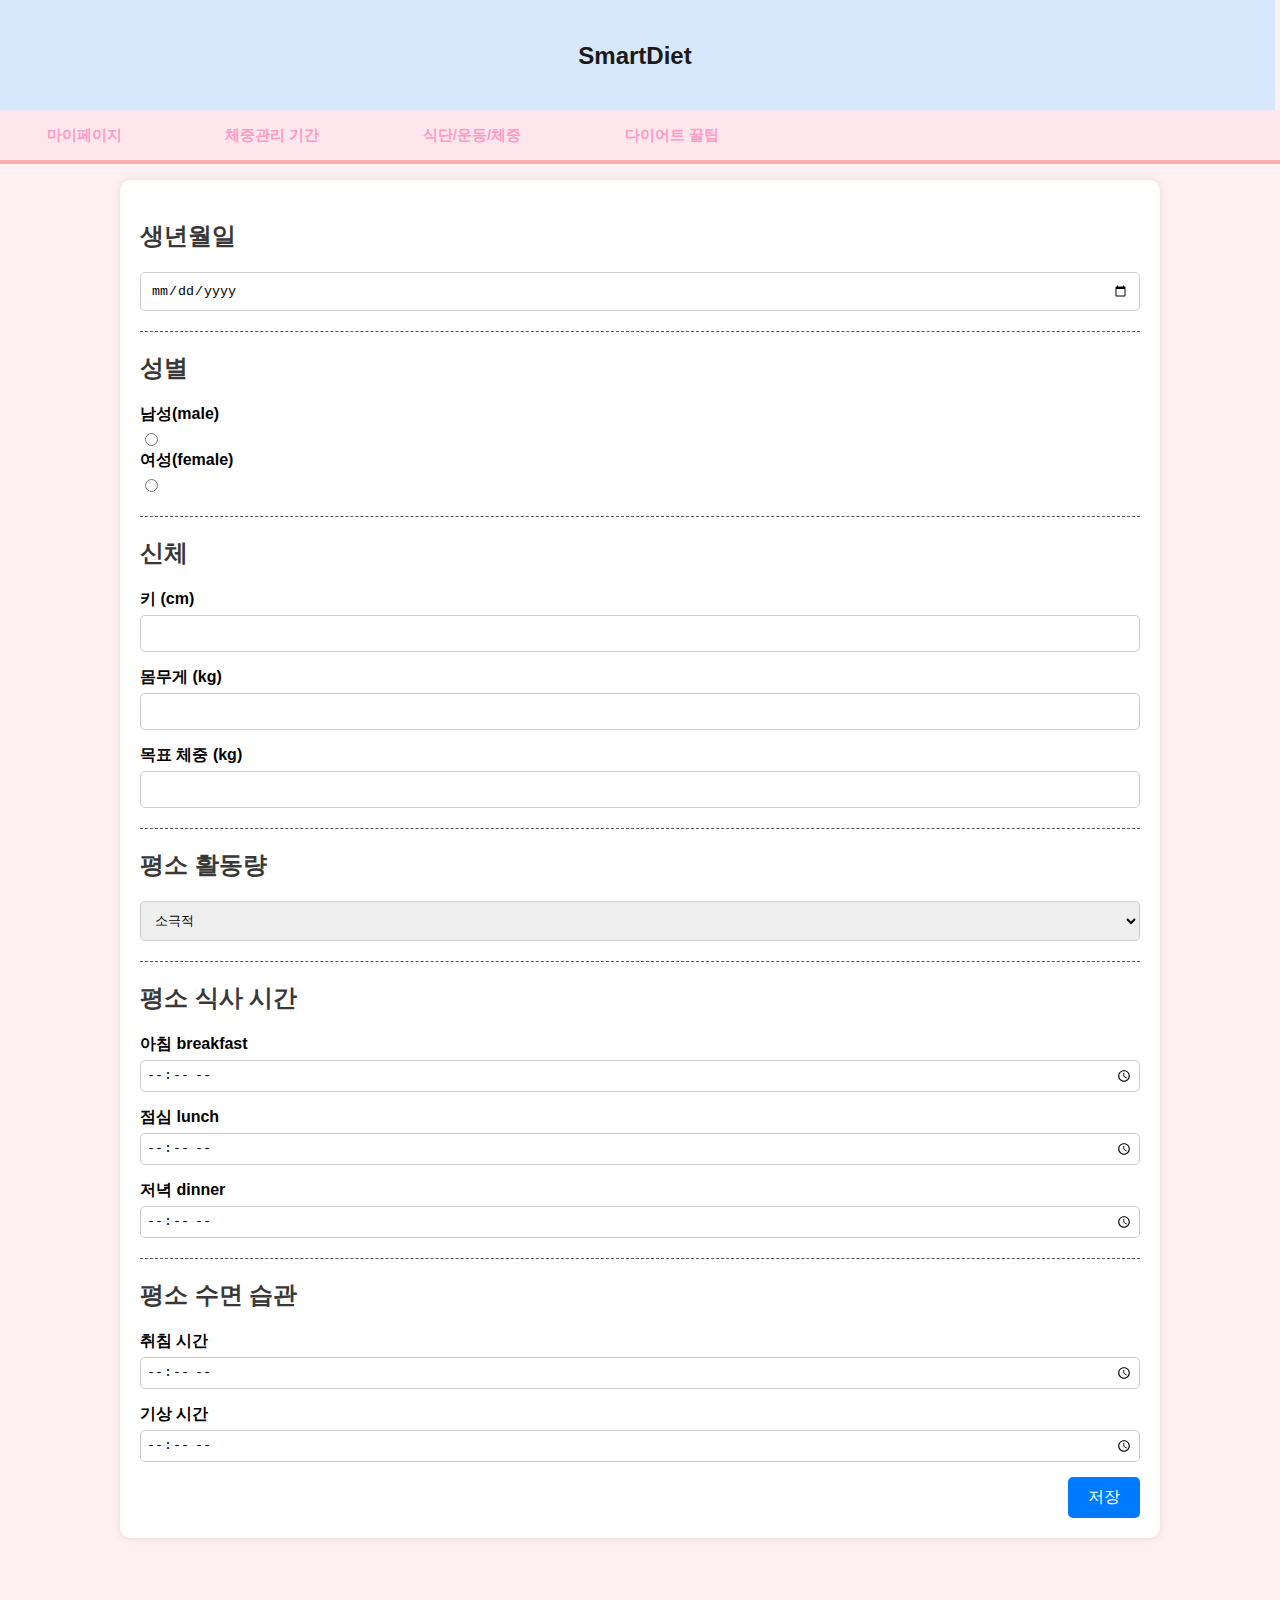
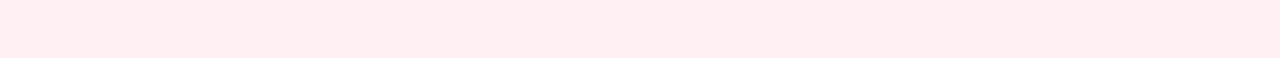
<file: index.html>
<!DOCTYPE html>
<html lang="ko">
<head>
    <meta charset="UTF-8">
    <meta name="viewport" content="width=device-width, initial-scale=1.0">
    <link rel="stylesheet" type="text/css" href="메뉴바2.css">
    <title>SmartDiet</title>
    <style>
        body {
            font-family: Arial, sans-serif;
            background-color: #fff0f4;
            margin: 0;
            padding: 20px;
            padding-top: 80px; /* 메뉴바 고정에 따른 내용 밀림 보정 */
        }
        .container {
            max-width: 1500px;
            margin: 100px;
            background-color: white;
            padding: 20px;
            box-shadow: 0 0 10px rgba(0, 0, 0, 0.1);
            border-radius: 10px;
        }
        .form-group {
            margin-bottom: 15px;
            
        }
        .form-group label {
            display: block;
            margin-bottom: 5px;
            font-weight: bold;
        }
        .form-group input, .form-group select {
            width: 100%;
            padding: 10px;
            border: 1px solid #ccc;
            border-radius: 5px;
            box-sizing: border-box;
        }
        .form-group select {
            height: 40px;
        }
        .form-group input[type="time"] {
            padding: 5px;
        }
        .form-group input[type="radio"] {
            width: auto;
        }
        .buttons {
            display: flex;
            justify-content: flex-end;
        }
        .buttons button {
            padding: 10px 20px;
            border: none;
            border-radius: 5px;
            background-color: #007BFF;
            color: white;
            font-size: 16px;
            cursor: pointer;
        }
        .buttons button:hover {
            background-color: #0056b3;
        }
        .form-group h2 {
            color:#383838;
        }
        header#title a {
            text-decoration: none; /* 링크 텍스트의 밑줄 제거 */
        }
    </style>
</head>
<body>
    <header id="title">
        <a href="메뉴바2.html">
            <h1>SmartDiet</h1>
        </a>
        <button type="button" class="mobile-menu">33</button>
        <div class="menu">menu</div>
    </header>
    <header>
        <div class="catback">
            <div class="category">
                <a href="index.html">마이페이지</a>
                <a href="duration.html">체중관리 기간</a>
                <a href="main2.html">식단/운동/체중</a>
                <a href="information.html">다이어트 꿀팁</a>
            </div>
        </div>
    </header>
    <div class="container">
        <form id="weightForm">
            <div class="form-group">
                <label for="dob"><h2>생년월일</h2></label>
                <input type="date" id="dob" name="dob" required>
                <hr style="border-width:1px 0 0 0; border-style:dashed; border-color:#575757; margin: 20px 0;">

            </div>
            <div class="form-group">
                <label><h2>성별</h2></label>
                <label for="male">남성(male)</label>
                <input type="radio" id="male" name="gender" value="male">
                <label for="female">여성(female)</label>
                <input type="radio" id="female" name="gender" value="female">
                <hr style="border-width:1px 0 0 0; border-style:dashed; border-color:#575757; margin: 20px 0;">

            </div>
            <div class="form-group">
                <label><h2>신체</h2></label>
                <label for="height">키 (cm)</label>
                <input type="number" id="height" name="height" required>
            </div>
            <div class="form-group">
                <label for="weight">몸무게 (kg)</label>
                <input type="number" id="weight" name="weight" required>
            </div>
            <div class="form-group">
                <label for="goal-weight">목표 체중 (kg)</label>
                <input type="number" id="goal-weight" name="goal-weight" required>
                <hr style="border-width:1px 0 0 0; border-style:dashed; border-color:#575757; margin: 20px 0;">

            </div>
            <div class="form-group">
                <label for="activity-level"><h2>평소 활동량</h2></label>
                <select id="activity-level" name="activity-level">
                    <option value="inactive">소극적</option>
                    <option value="lightly-active">약간 활동적</option>
                    <option value="moderately-active">중간 정도 활동적</option>
                    <option value="very-active">적극적</option>
                    <option value="super-active">매우 적극적</option>
                </select>
                <hr style="border-width:1px 0 0 0; border-style:dashed; border-color:#575757; margin: 20px 0;">

            </div>
            <div class="form-group">
                <label><h2>평소 식사 시간</h2></label>
                <label for="breakfast-time">아침  breakfast</label>
                <input type="time" id="breakfast-time" name="breakfast-time">
            </div>
            <div class="form-group">
                <label for="lunch-time">점심  lunch</label>
                <input type="time" id="lunch-time" name="lunch-time">
            </div>
            <div class="form-group">
                <label for="dinner-time">저녁  dinner</label>
                <input type="time" id="dinner-time" name="dinner-time">
                <hr style="border-width:1px 0 0 0; border-style:dashed; border-color:#575757; margin: 20px 0;">

            </div>
            <div class="form-group">
                <label><h2>평소 수면 습관</h2></label>
                <label for="bedtime">취침 시간</label>
                <input type="time" id="bedtime" name="bedtime">
            </div>
            <div class="form-group">
                <label for="waketime">기상 시간</label>
                <input type="time" id="waketime" name="waketime">
            </div>
            <div class="buttons">
                <button type="button" id="saveButton">저장</button>
            </div>
        </form>
    </div>

    <script>
        // 저장 버튼 클릭 시 데이터 저장
        document.getElementById('saveButton').addEventListener('click', function() {
            const formData = {
                dob: document.getElementById('dob').value,
                gender: document.querySelector('input[name="gender"]:checked').value,
                height: document.getElementById('height').value,
                weight: document.getElementById('weight').value,
                goalWeight: document.getElementById('goal-weight').value,
                activityLevel: document.getElementById('activity-level').value,
                breakfastTime: document.getElementById('breakfast-time').value,
                lunchTime: document.getElementById('lunch-time').value,
                dinnerTime: document.getElementById('dinner-time').value,
                bedtime: document.getElementById('bedtime').value,
                waketime: document.getElementById('waketime').value
            };

            // 데이터를 localStorage에 저장
            localStorage.setItem('weightFormData', JSON.stringify(formData));
            alert('저장완료 !');
        });
        
    </script>
</body>
</html>
</file>
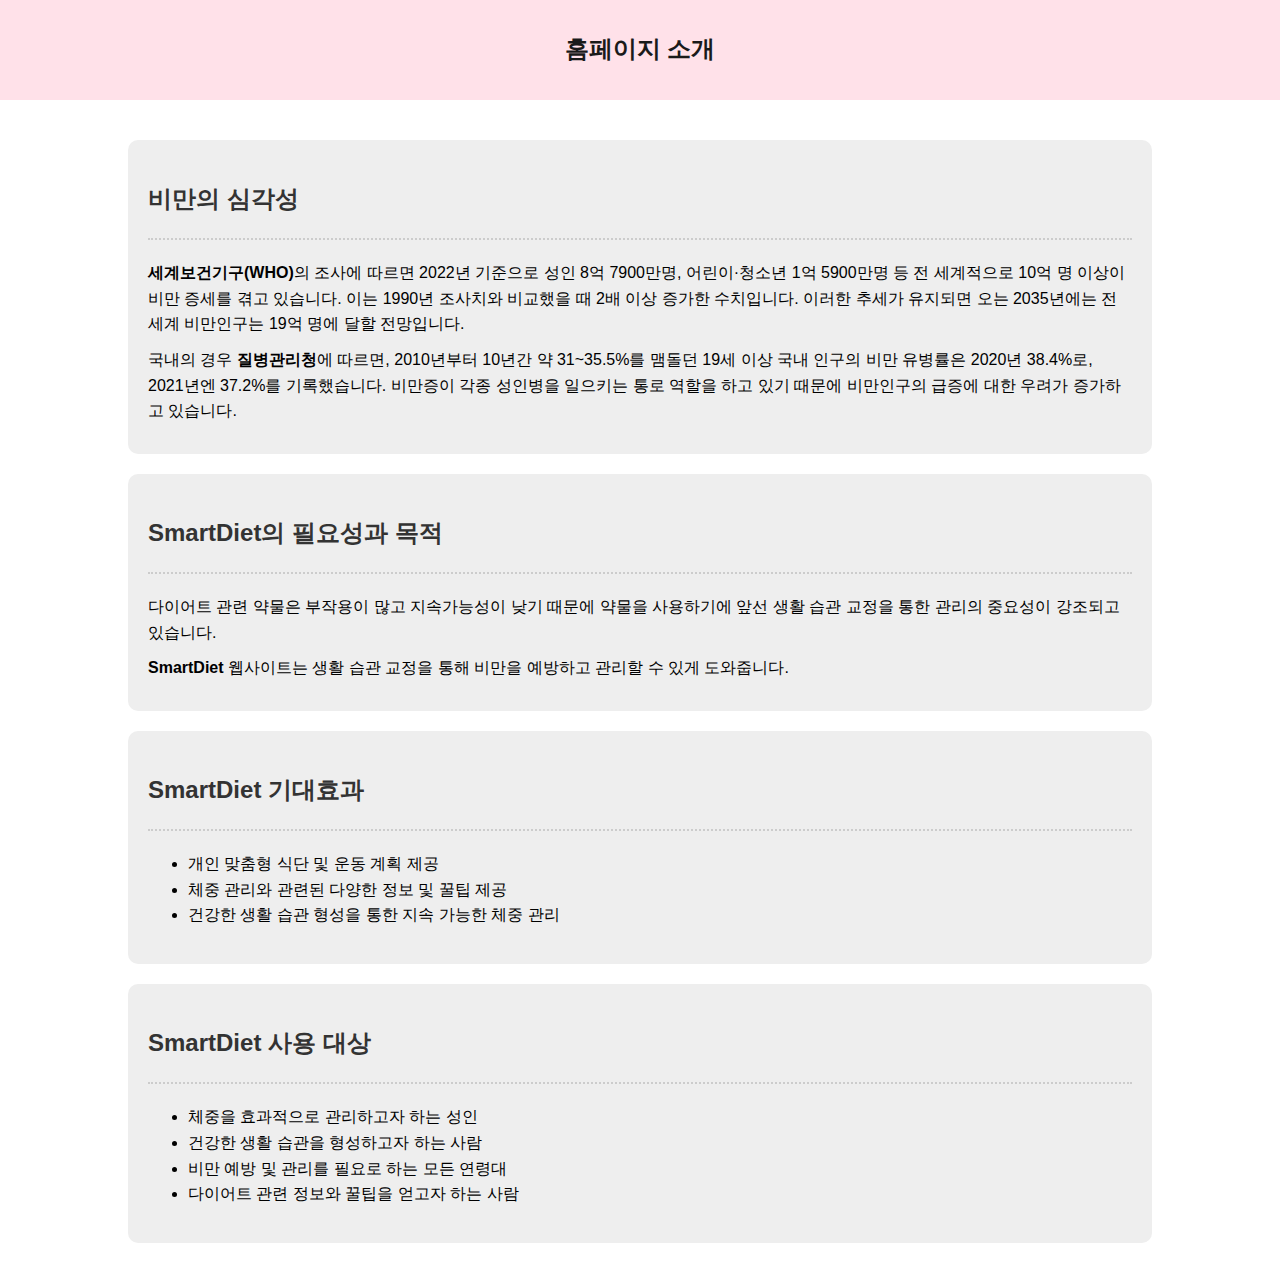
<file: homebanner.html>
<!DOCTYPE html>
<html lang="en">
    <head>
        <title>SmartDiet</title>
        <style>
            body {
                font-family: Arial, sans-serif;
                line-height: 1.6;
                margin: 0;
                padding: 0;
                background-color:#ffffff
            }
            .container {
                width: 80%;
                margin: auto;
                overflow: hidden;
                padding: 20px;
            }
            header {
                background: #ffe1e9;
                color: #ffe1e1;
                padding-top: 30px;
                min-height: 70px;
                color:#1a1a1a;
                border-bottom: rgb(249, 176, 176);
            }
            header h1 {
                text-align: center;
                text-transform: uppercase;
                margin: 0;
                font-size: 24px;
            }
            .content {
                margin: 20px 0;
                padding: 20px;
                background: #eeeeee;
                border-radius: 10px;
            }
            .content h2 {
                color: #333;
            }
            .content p {
                margin: 10px 0;
            }
        </style>
    </head>
    <body>
        <header>
            <h1>홈페이지 소개</h1>
        </header>
        <div class="container">
            <div class="content">
                <h2>비만의 심각성</h2>
                <hr style="border: none; border-top: 2px dotted #ccc; margin: 20px 0;">
                <p><strong>세계보건기구(WHO)</strong>의 조사에 따르면 2022년 기준으로 성인 8억 7900만명, 어린이·청소년 1억 5900만명 등 전 세계적으로 10억 명 이상이 비만 증세를 겪고 있습니다. 이는 1990년 조사치와 비교했을 때 2배 이상 증가한 수치입니다. 이러한 추세가 유지되면 오는 2035년에는 전 세계 비만인구는 19억 명에 달할 전망입니다.</p>
                <p>국내의 경우 <strong>질병관리청</strong>에 따르면, 2010년부터 10년간 약 31~35.5%를 맴돌던 19세 이상 국내 인구의 비만 유병률은 2020년 38.4%로, 2021년엔 37.2%를 기록했습니다. 비만증이 각종 성인병을 일으키는 통로 역할을 하고 있기 때문에 비만인구의 급증에 대한 우려가 증가하고 있습니다.</p>
            </div>
            <div class="content">
                <h2>SmartDiet의 필요성과 목적</h2>
                <hr style="border: none; border-top: 2px dotted #ccc; margin: 20px 0;">
                <p>다이어트 관련 약물은 부작용이 많고 지속가능성이 낮기 때문에 약물을 사용하기에 앞선 생활 습관 교정을 통한 관리의 중요성이 강조되고 있습니다. 
                    <p><strong>SmartDiet</strong> 웹사이트는 생활 습관 교정을 통해 비만을 예방하고 관리할 수 있게 도와줍니다.</p>
            </div>
            <div class="content">
                <h2>SmartDiet 기대효과</h2>
                <hr style="border: none; border-top: 2px dotted #ccc; margin: 20px 0;">
                <ul>
                    <li>개인 맞춤형 식단 및 운동 계획 제공</li>
                    <li>체중 관리와 관련된 다양한 정보 및 꿀팁 제공</li>
                    <li>건강한 생활 습관 형성을 통한 지속 가능한 체중 관리</li>
                </ul>
            </div>
            <div class="content">
                <h2>SmartDiet 사용 대상</h2>
                <hr style="border: none; border-top: 2px dotted #ccc; margin: 20px 0;">
                <ul>
                    <li>체중을 효과적으로 관리하고자 하는 성인</li>
                    <li>건강한 생활 습관을 형성하고자 하는 사람</li>
                    <li>비만 예방 및 관리를 필요로 하는 모든 연령대</li>
                    <li>다이어트 관련 정보와 꿀팁을 얻고자 하는 사람</li>
                </ul>
            </div>
        </div>
    </body>
</html>
</file>
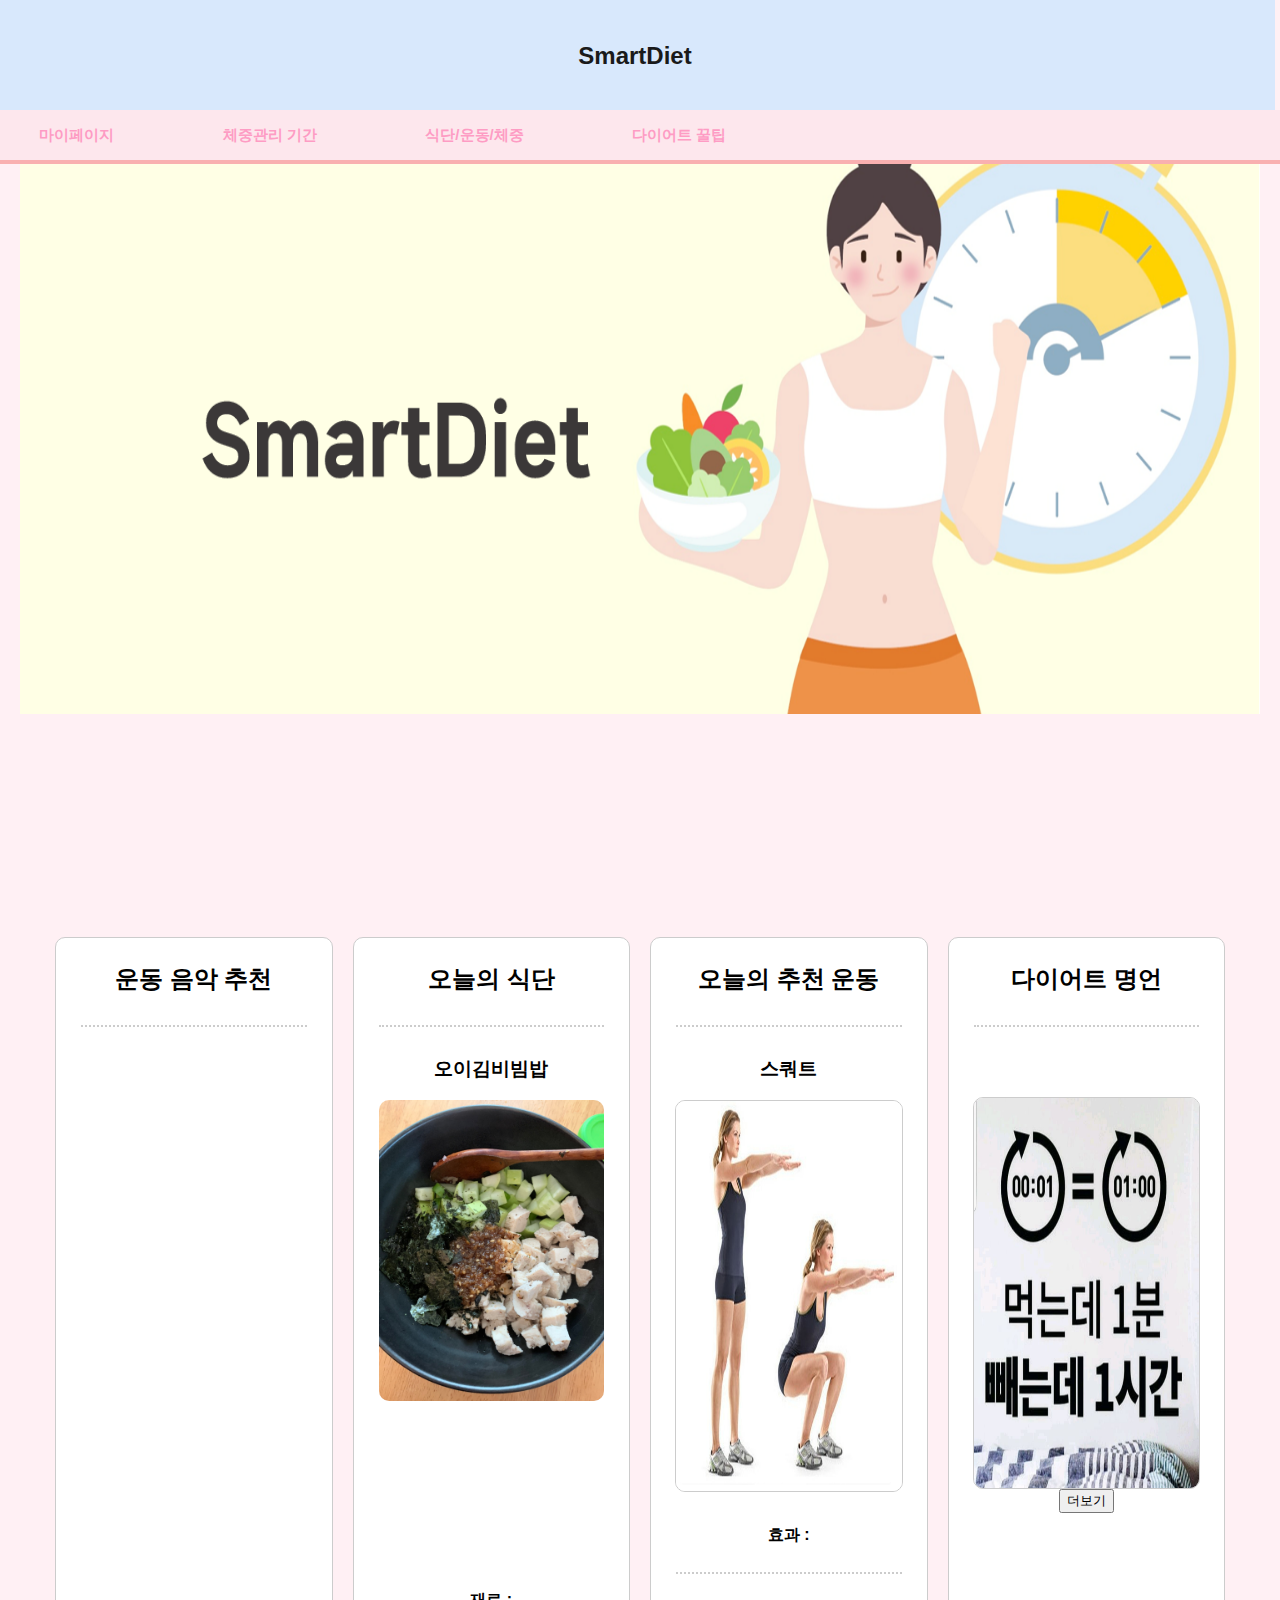
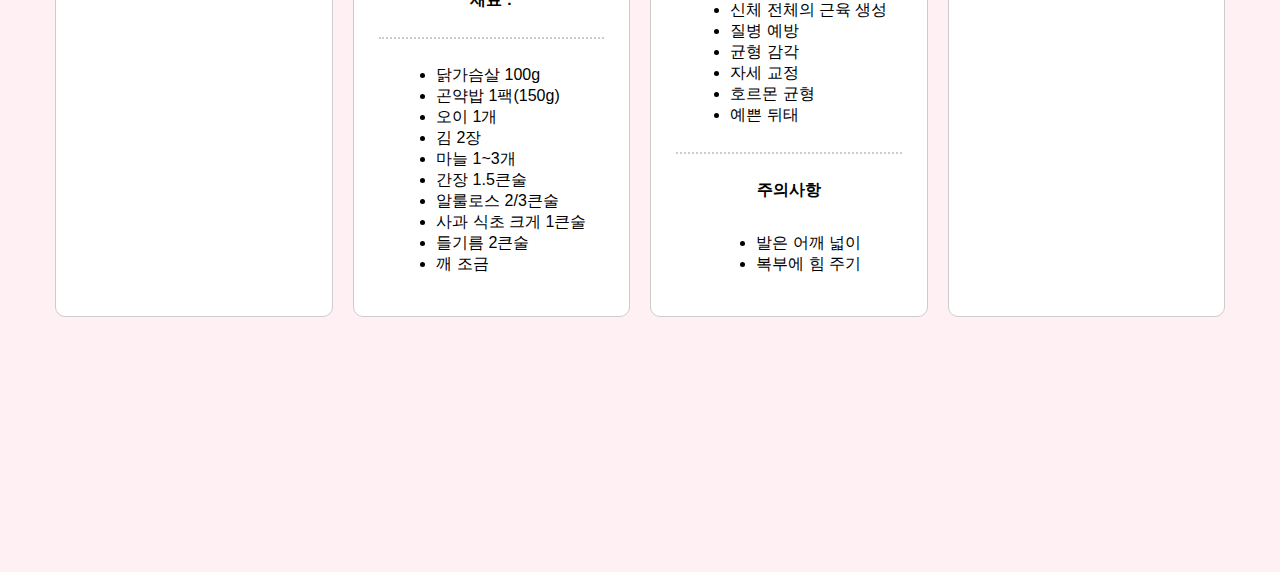
<file: 메뉴바2.html>
<!doctype html>
<html>
    <head>
      <link rel="stylesheet" type="text/css" href="메뉴바2.css">
      <title>SmartDiet</title>
      <style>
        .category {
            display: flex;
            gap: 20px;
        }
        .category a:last-child {
            margin-left: auto;
        }
        header#title a {
            text-decoration: none;
        }
        .banner {
            text-align: center; /* 배너를 가운데 정렬 */
            margin: -16px 0; /* 위아래 여백 */
        }
        .banner img {
            width: 100%; /* 배너 이미지가 화면 너비를 초과하지 않도록 */
            height:550px;/* 이미지의 비율 유지 */
            margin-top: 100px;
        }
        .grid-container {
            display: grid;
            grid-template-columns: repeat(auto-fit, minmax(100px, 1fr)); /* 각 섹션이 최소 300px, 최대 1fr 크기를 가짐 */
            gap: 20px;
            padding: 35px;
            margin-top: 200px;
            margin-bottom: 200px;
        }
        .grid-item {
            background-color: #ffffff;
            padding: 25px;
            border: 1px solid #ccc;
            border-radius: 10px;
            display: flex;
            flex-direction: column;
            align-items: center;
        }
        
        .grid-item h2 {
            margin-top: 0;
        }
        .meal-photo {
            max-width: 100%;
            height: auto;
            border-radius: 10px;
        }
        .meal-description {
            margin-top: 1px;
            flex:1;
            text-align: left;
        }
        .meal-container {
            display: flex;
            flex-direction: column;
            align-items: center;
        }
        .dotted-line {
            border: none;
            border-top: 2px dotted #ccc;
            width: 100%;
            margin: 10px 0;
        }
        .exercise-photo {
            max-width: 100%;
            height: 390px;
            border-radius: 10px;
            border: 1px solid #ccc; /* 테두리 추가 */
        }
        .exercise-description {
            margin-top: 1px;
            flex:1;
            text-align: left;
        }
        .exercise-container {
            display: flex;
            flex-direction: column;
            align-items: center;
        }
        .diet-photo {
            max-width: 100%;
            height: 390px;
            border-radius: 10px;
            border: 1px solid #ccc; /* 테두리 추가 */
            margin-top:60px;
        }
        .youtube-container {
        position: relative;
        width: 100%; /* 부모 요소의 너비에 맞춤 */
        padding-top: 56.25%; /* 16:9 비율에 맞게 여백 설정 */
        overflow: hidden;
    }
    .youtube-container iframe {
        position: absolute;
        top: 0;
        left: 0;
        width: 100%;
        height: 100%;
    }
      </style>
    </head>

    <body>
        <header id="title">
            <a href="메뉴바2.html">
                <h1>SmartDiet</h1>
            </a>
            <button type="button" class="mobile-menu">33</button>
            <div class="menu">menu</div>
        </header>
        <div class="banner">
            <a href="homebanner.html"> <!-- 클릭 시 이동할 페이지 -->
                <img src="homebanner.png" alt="체중관리 배너"> <!-- 배너 이미지 삽입 -->
            </a>
        </div>
        <div class="grid-container">
            <div class="grid-item">
                <h2>운동 음악 추천</h2>
                <hr class="dotted-line">
                <p><iframe width="340" height="190" src="https://www.youtube.com/embed/yRkO1qS3ym8?si=WbdYxhnnXvHNaM_W" title="YouTube video player" frameborder="0" allow="accelerometer; autoplay; clipboard-write; encrypted-media; gyroscope; picture-in-picture; web-share" referrerpolicy="strict-origin-when-cross-origin" allowfullscreen></iframe>
                <p><iframe width="340" height="190" src="https://www.youtube.com/embed/NJdPpKhnZsQ?si=EtwGGqN8kBmMBnjM" title="YouTube video player" frameborder="0" allow="accelerometer; autoplay; clipboard-write; encrypted-media; gyroscope; picture-in-picture; web-share" referrerpolicy="strict-origin-when-cross-origin" allowfullscreen></iframe>
                <p><iframe width="340" height="190" src="https://www.youtube.com/embed/5MACh6ylf8g?si=umqq5O_9_fNaU5Id" title="YouTube video player" frameborder="0" allow="accelerometer; autoplay; clipboard-write; encrypted-media; gyroscope; picture-in-picture; web-share" referrerpolicy="strict-origin-when-cross-origin" allowfullscreen></iframe>
            </div>
            
            
            <div class="grid-item">
                <h2>오늘의 식단</h2> 
                <hr class="dotted-line">
                <h3><strong>오이김비빔밥</strong></h3>
                <!-- 오늘의 추천 식단 및 레시피 -->
                <img src="food1.jpg" alt="오늘의 식단 사진" class="meal-photo">
                <p class="meal-description"> <p><strong>재료 :</strong></p>
                <hr class="dotted-line">
                <ul>
                  <li>닭가슴살 100g</li>
                  <li>곤약밥 1팩(150g)</li>
                  <li>오이 1개</li>
                  <li>김 2장</li>
                  <li>마늘 1~3개</li>
                  <li>간장 1.5큰술</li>
                  <li>알룰로스 2/3큰술</li>
                  <li>사과 식초 크게 1큰술</li>
                  <li>들기름 2큰술</li>
                  <li>깨 조금</li>
                </ul>
            </div>
            <div class="grid-item">
                <h2>오늘의 추천 운동</h2>
                <hr class="dotted-line">
                <h3><strong>스쿼트</strong></h3>
                <!-- 오늘의 추천 식단 및 레시피 -->
                <img src="squat.png" alt="오늘의 추천 운동 사진" class="exercise-photo">
                <p class="exercise-description"> <p><strong>효과 :</strong></p>
                <hr class="dotted-line">
                <ul>
                  <li>신체 전체의 근육 생성</li>
                  <li>질병 예방</li>
                  <li>균형 감각</li>
                  <li>자세 교정</li>
                  <li>호르몬 균형</li>
                  <li>예쁜 뒤태</li>
                </ul>
                <hr class="dotted-line">
                <p><strong>주의사항</strong></p>
                <ul>
                    <li>발은 어깨 넓이</li>
                    <li>복부에 힘 주기</li>
                </ul>

            </div>
            <div class="grid-item">
                <h2>다이어트 명언</h2>
                <hr class="dotted-line">
                <img src="diet.jpg" alt="다이어트 명언" class="diet-photo">
        <button type="button" class="change-diet-photo">더보기</button>
            </div>
        </div>
        <header>
            <div class="catback">
                <div class="category">
                    <a href="index.html">마이페이지</a>
                    <a href="duration.html">체중관리 기간</a>
                    <a href="main2.html">식단/운동/체중</a>
                    <a href="information.html">다이어트 꿀팁</a>
                </div>
            </div>
        </header>


        <!-- JavaScript -->
<script>
    // Define an array of additional image sources
    const additionalImages = [
        'diet.jpg',
        'diet1.jpg',
        'diet2.jpg'
    ];

    // Function to change the diet photo to the next image in the array
    function changeDietPhoto() {
        const dietPhoto = document.querySelector('.diet-photo'); // Select the diet photo element
        const currentSrc = dietPhoto.getAttribute('src'); // Get the current src attribute

        let currentIndex = additionalImages.indexOf(currentSrc);

        // Move to the next image in the array
        currentIndex = (currentIndex + 1) % additionalImages.length;
        dietPhoto.setAttribute('src', additionalImages[currentIndex]);
    }

    // Event listener for button to change the diet photo
    document.addEventListener('DOMContentLoaded', function() {
        const changeDietButton = document.querySelector('.change-diet-photo');
        changeDietButton.addEventListener('click', changeDietPhoto);
    });
</script>

</body>
</html>
</file>
<file: 메뉴바2.css>
header{
    position: fixed; 
    top: 110px;
    margin-top:0px;
    margin-left:-25px;
    width:101%;
}
body {
    font-family: Arial, sans-serif;
    background-color: #fff0f4;
    margin: 0;
    padding: 20px;
    padding-top: 80px; /* 메뉴바 고정에 따른 내용 밀림 보정 */
}
.span{
    font-family: Arial, sans-serif;
    background-color: #fde7ed;
}
#title {
	position: relative;
	width: 100%;
}
#title h1 {
	padding: 28px 0;
	text-align: center;
	font-size: 1.5em;
	line-height: 1;
	color: #1a1a1a;
}
#title {
	position: fixed;
  	top: 0px;
	width: 100%;
  	background-color: #d8e8fc;
}
.catback{
    background-color: #fde7ed;
    border-bottom:4px solid rgb(249, 176, 176);
}
.category{
    display:flex;
    opacity:0.7;
    width:60%;
    height:50px;
    top:0;
    right:0;
    left:0;
}
.category a{
    font-size:15px;
    font-weight: bold;
    text-decoration: none;
    margin:auto;
    color:rgb(255, 125, 179);
    font-family: Arial, sans-serif;
    font-weight:2500;
}
.category a:hover{
    color:rgb(255, 16, 115);
}
</file>
